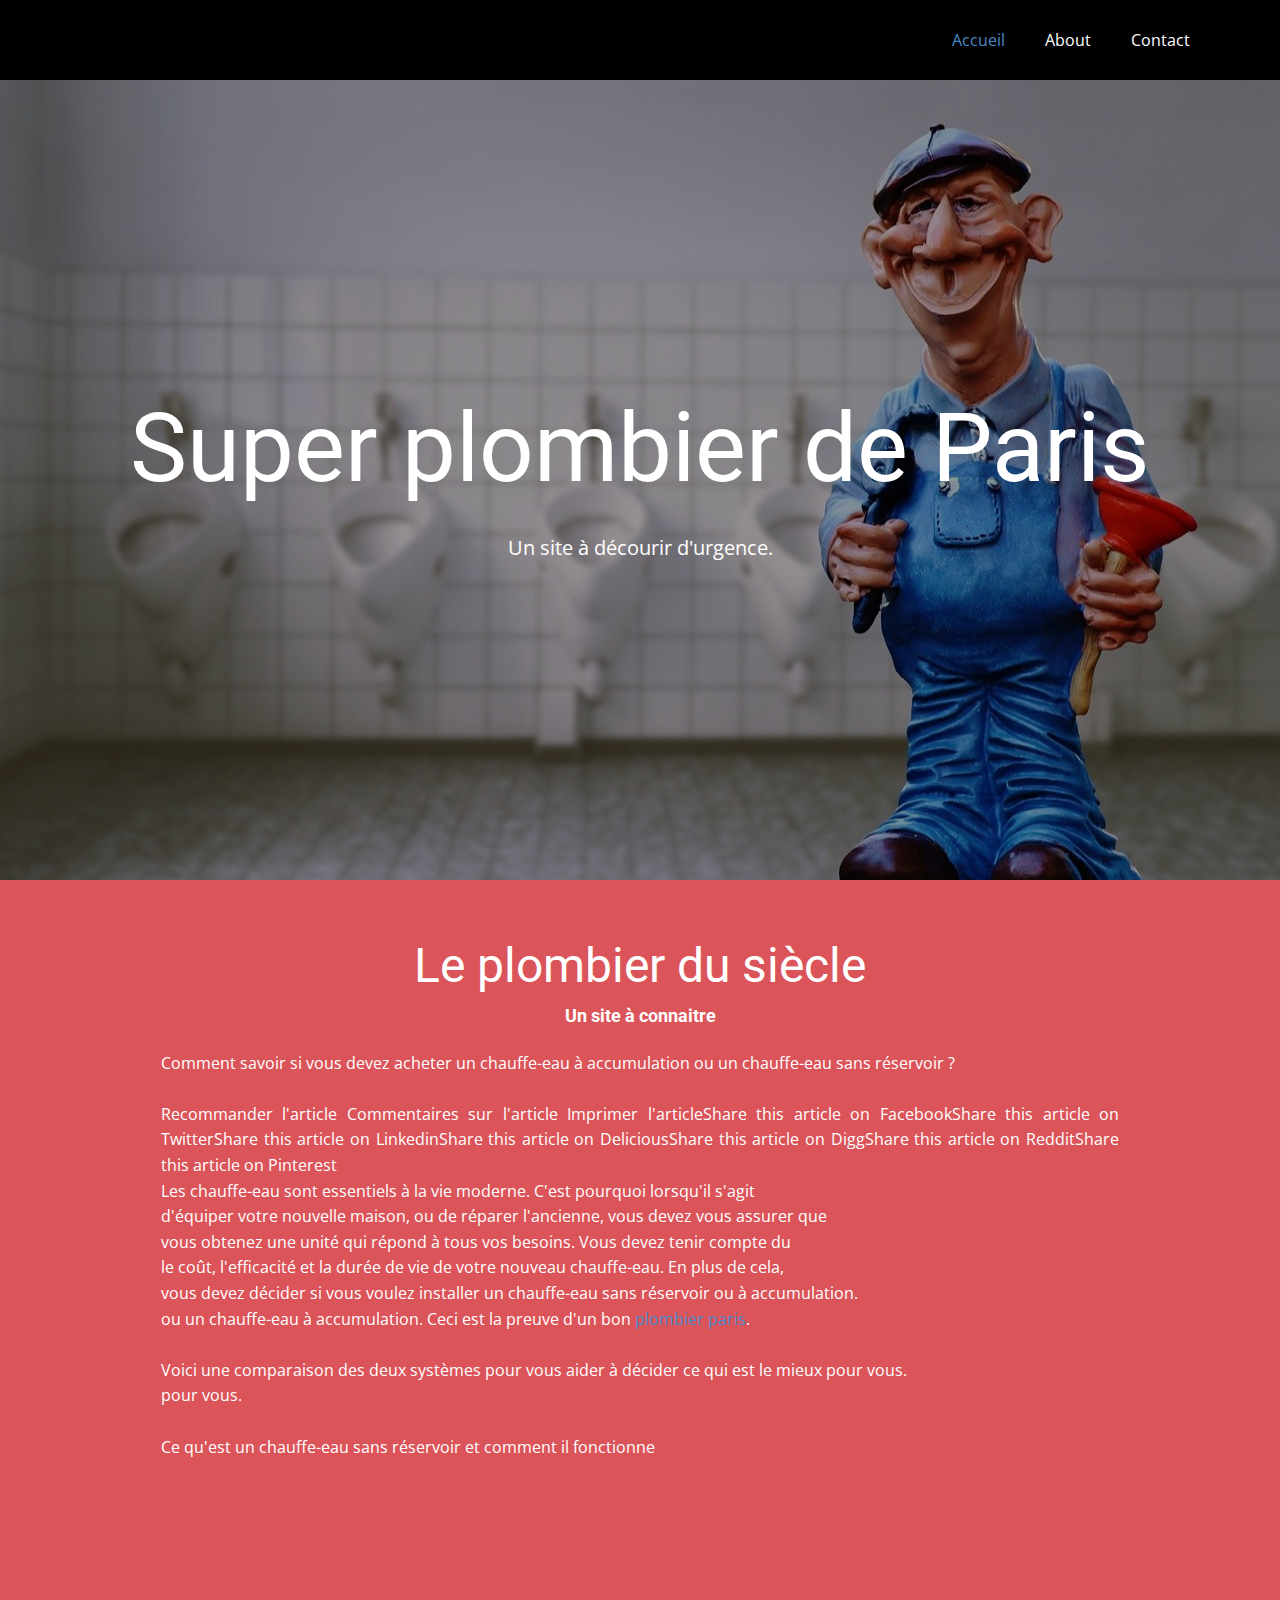
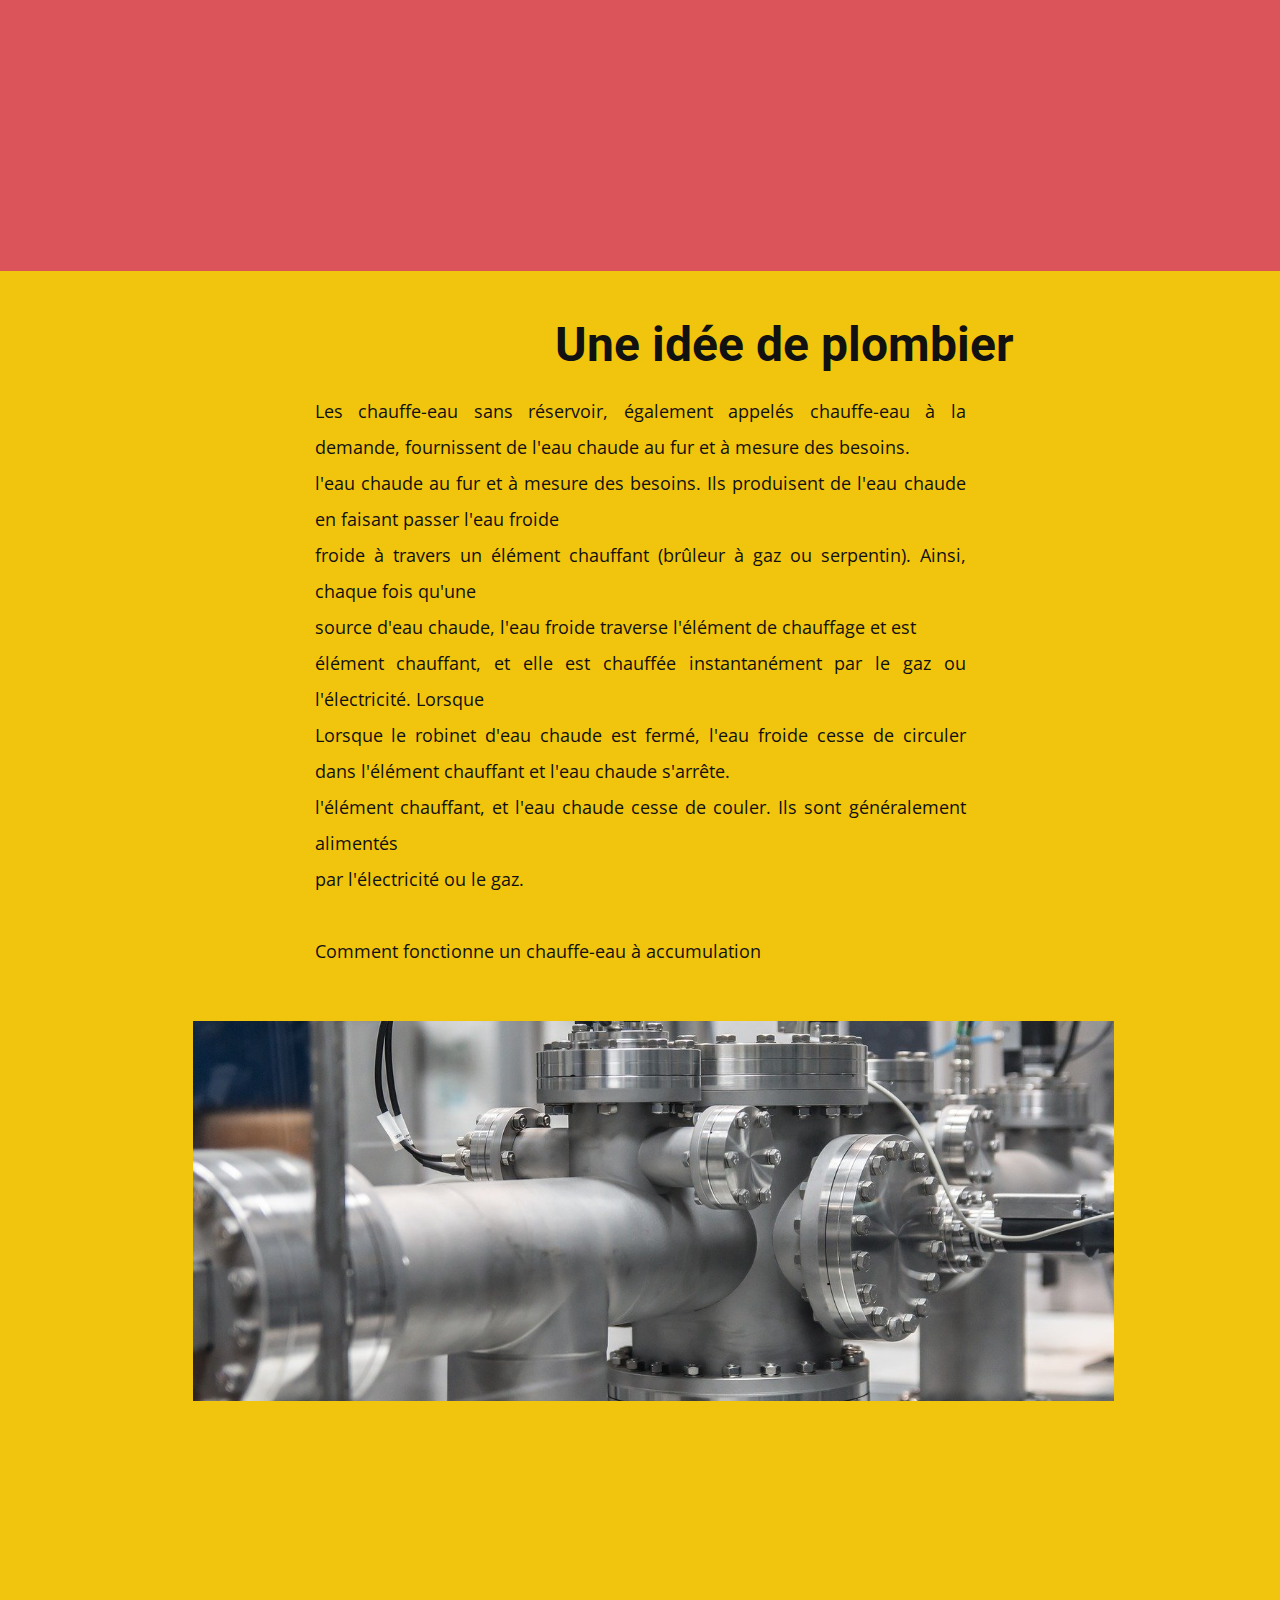
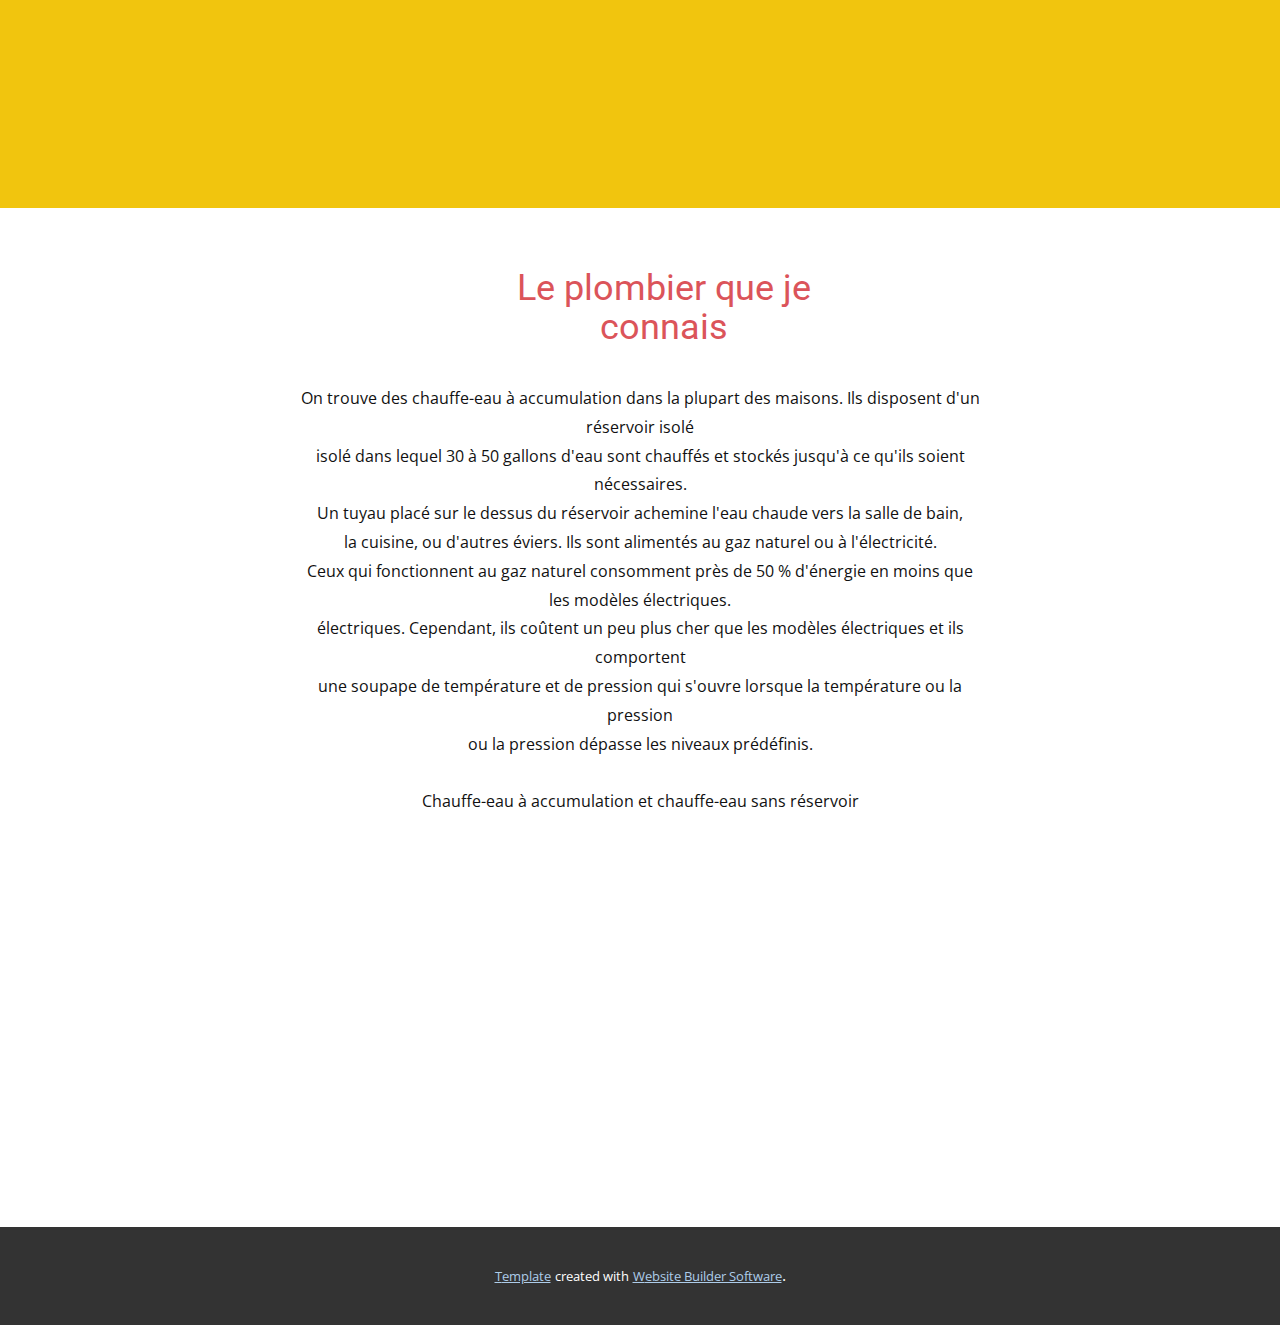
<file: index.html>
<!DOCTYPE html>
<html style="font-size: 16px;">
  <head>
    <meta name="viewport" content="width=device-width, initial-scale=1.0">
    <meta charset="utf-8">
    <meta name="keywords" content="Super plombier de Paris, Le plombier du siècle, Une idée de plombier, Le plombier que je connais">
    <meta name="description" content="Super plombier à Paris à découvrir d'urgence">
    <meta name="page_type" content="np-template-header-footer-from-plugin">
    <title>Plombier Paris</title>
    <link rel="stylesheet" href="nicepage.css" media="screen">
<link rel="stylesheet" href="Accueil.css" media="screen">
    <script class="u-script" type="text/javascript" src="jquery.js" defer=""></script>
    <script class="u-script" type="text/javascript" src="nicepage.js" defer=""></script>
    <meta name="generator" content="Nicepage 3.22.0, nicepage.com">
    <link id="u-theme-google-font" rel="stylesheet" href="https://fonts.googleapis.com/css?family=Roboto:100,100i,300,300i,400,400i,500,500i,700,700i,900,900i|Open+Sans:300,300i,400,400i,600,600i,700,700i,800,800i">
    
    
    
    
    
    <script type="application/ld+json">{
		"@context": "http://schema.org",
		"@type": "Organization",
		"name": "Plombier Paris"
}</script>
    <meta name="theme-color" content="#478ac9">
    <meta property="og:title" content="Plombier Paris">
    <meta property="og:description" content="Super plombier à Paris à découvrir d'urgence">
    <meta property="og:type" content="website">
  </head>
  <body data-home-page="Accueil.html" data-home-page-title="Accueil" class="u-body"><header class="u-black u-clearfix u-header u-header" id="sec-2293"><div class="u-clearfix u-sheet u-sheet-1">
        <nav class="u-menu u-menu-dropdown u-offcanvas u-menu-1">
          <div class="menu-collapse" style="font-size: 1rem; letter-spacing: 0px;">
            <a class="u-button-style u-custom-left-right-menu-spacing u-custom-padding-bottom u-custom-top-bottom-menu-spacing u-nav-link u-text-active-palette-1-base u-text-hover-palette-2-base" href="#">
              <svg><use xmlns:xlink="http://www.w3.org/1999/xlink" xlink:href="#menu-hamburger"></use></svg>
              <svg version="1.1" xmlns="http://www.w3.org/2000/svg" xmlns:xlink="http://www.w3.org/1999/xlink"><defs><symbol id="menu-hamburger" viewBox="0 0 16 16" style="width: 16px; height: 16px;"><rect y="1" width="16" height="2"></rect><rect y="7" width="16" height="2"></rect><rect y="13" width="16" height="2"></rect>
</symbol>
</defs></svg>
            </a>
          </div>
          <div class="u-nav-container">
            <ul class="u-nav u-unstyled u-nav-1"><li class="u-nav-item"><a class="u-button-style u-nav-link u-text-active-palette-1-base u-text-hover-palette-2-base" href="Accueil.html" style="padding: 10px 20px;">Accueil</a>
</li><li class="u-nav-item"><a class="u-button-style u-nav-link u-text-active-palette-1-base u-text-hover-palette-2-base" href="About.html" style="padding: 10px 20px;">About</a>
</li><li class="u-nav-item"><a class="u-button-style u-nav-link u-text-active-palette-1-base u-text-hover-palette-2-base" href="Contact.html" style="padding: 10px 20px;">Contact</a>
</li></ul>
          </div>
          <div class="u-nav-container-collapse">
            <div class="u-black u-container-style u-inner-container-layout u-opacity u-opacity-95 u-sidenav">
              <div class="u-sidenav-overflow">
                <div class="u-menu-close"></div>
                <ul class="u-align-center u-nav u-popupmenu-items u-unstyled u-nav-2"><li class="u-nav-item"><a class="u-button-style u-nav-link" href="Accueil.html">Accueil</a>
</li><li class="u-nav-item"><a class="u-button-style u-nav-link" href="About.html">About</a>
</li><li class="u-nav-item"><a class="u-button-style u-nav-link" href="Contact.html">Contact</a>
</li></ul>
              </div>
            </div>
            <div class="u-black u-menu-overlay u-opacity u-opacity-70"></div>
          </div>
        </nav>
      </div></header>
    <section class="u-align-center u-clearfix u-image u-shading u-section-1" src="" data-image-width="1280" data-image-height="853" id="sec-cf18">
      <div class="u-clearfix u-sheet u-valign-middle u-sheet-1">
        <h1 class="u-text u-text-default u-text-1">Super plombier de Paris</h1>
        <p class="u-large-text u-text u-text-variant u-text-2">Un site à décourir d'urgence.</p>
      </div>
    </section>
    <section class="u-align-center u-clearfix u-palette-2-base u-section-2" id="carousel_ee07">
      <div class="u-clearfix u-sheet u-sheet-1">
        <h2 class="u-align-center u-text u-text-1">Le plombier du siècle</h2>
        <h6 class="u-text u-text-2">Un site à connaitre</h6>
        <p class="u-align-justify u-text u-text-3"> Comment savoir si vous devez acheter un chauffe-eau à accumulation ou un chauffe-eau sans réservoir ? <br>
          <br>Recommander l'article Commentaires sur l'article Imprimer l'articleShare this article on FacebookShare this article on TwitterShare this article on LinkedinShare this article on DeliciousShare this article on DiggShare this article on RedditShare this article on Pinterest <br>Les chauffe-eau sont essentiels à la vie moderne. C'est pourquoi lorsqu'il s'agit <br>d'équiper votre nouvelle maison, ou de réparer l'ancienne, vous devez vous assurer que <br>vous obtenez une unité qui répond à tous vos besoins. Vous devez tenir compte du <br>le coût, l'efficacité et la durée de vie de votre nouveau chauffe-eau. En plus de cela, <br>vous devez décider si vous voulez installer un chauffe-eau sans réservoir ou à accumulation. <br>ou un chauffe-eau à accumulation. Ceci est la preuve d'un bon <a href="https://google.fr" class="u-active-none u-border-none u-btn u-button-link u-button-style u-hover-none u-none u-text-palette-1-base u-btn-1">plombier paris</a>.<br>
          <br>Voici une comparaison des deux systèmes pour vous aider à décider ce qui est le mieux pour vous. <br>pour vous. <br>
          <br>Ce qu'est un chauffe-eau sans réservoir et comment il fonctionne<br>
        </p>
        <div class="u-video u-video-contain u-video-1">
          <div class="embed-responsive embed-responsive-1">
            <iframe style="position: absolute;top: 0;left: 0;width: 100%;height: 100%;" class="embed-responsive-item" src="https://www.youtube.com/embed/jjqqj6hXA_4?mute=0&amp;showinfo=0&amp;controls=0&amp;start=0" frameborder="0" allowfullscreen=""></iframe>
          </div>
        </div>
      </div>
    </section>
    <section class="u-align-center u-clearfix u-palette-3-base u-section-3" id="carousel_f36d">
      <div class="u-clearfix u-sheet u-sheet-1">
        <h2 class="u-text u-text-1">Une idée de plombier</h2>
        <p class="u-align-justify u-text u-text-2"> Les chauffe-eau sans réservoir, également appelés chauffe-eau à la demande, fournissent de l'eau chaude au fur et à mesure des besoins. <br>l'eau chaude au fur et à mesure des besoins. Ils produisent de l'eau chaude en faisant passer l'eau froide <br>froide à travers un élément chauffant (brûleur à gaz ou serpentin). Ainsi, chaque fois qu'une <br>source d'eau chaude, l'eau froide traverse l'élément de chauffage et est <br>élément chauffant, et elle est chauffée instantanément par le gaz ou l'électricité. Lorsque <br>Lorsque le robinet d'eau chaude est fermé, l'eau froide cesse de circuler dans l'élément chauffant et l'eau chaude s'arrête. <br>l'élément chauffant, et l'eau chaude cesse de couler. Ils sont généralement alimentés <br>par l'électricité ou le gaz. <br>
          <br>Comment fonctionne un chauffe-eau à accumulation<br>
        </p>
        <img class="u-image u-image-default u-image-1" src="images/45b76fe79b6f57c0d7ef9f2836a2fe487fd1273af1030864e793ce5656a063a5a65141c02426ee13741f79e32f944eab3d6240df41e4c513eaa6aa_1280.jpg" alt="" data-image-width="1280" data-image-height="853">
        <div class="u-video u-video-contain u-video-1">
          <div class="embed-responsive embed-responsive-1">
            <iframe style="position: absolute;top: 0;left: 0;width: 100%;height: 100%;" class="embed-responsive-item" src="https://www.youtube.com/embed/dRnhWYgH35o?mute=0&amp;showinfo=0&amp;controls=0&amp;start=0" frameborder="0" allowfullscreen=""></iframe>
          </div>
        </div>
      </div>
    </section>
    <section class="u-align-center u-clearfix u-section-4" id="sec-2325">
      <div class="u-clearfix u-sheet u-sheet-1">
        <h2 class="u-align-center u-text u-text-palette-2-base u-text-1">Le plombier que je connais</h2>
        <p class="u-text u-text-2"> On trouve des chauffe-eau à accumulation dans la plupart des maisons. Ils disposent d'un réservoir isolé <br>isolé dans lequel 30 à 50 gallons d'eau sont chauffés et stockés jusqu'à ce qu'ils soient nécessaires. <br>Un tuyau placé sur le dessus du réservoir achemine l'eau chaude vers la salle de bain, <br>la cuisine, ou d'autres éviers. Ils sont alimentés au gaz naturel ou à l'électricité. <br>Ceux qui fonctionnent au gaz naturel consomment près de 50 % d'énergie en moins que les modèles électriques. <br>électriques. Cependant, ils coûtent un peu plus cher que les modèles électriques et ils comportent <br>une soupape de température et de pression qui s'ouvre lorsque la température ou la pression <br>ou la pression dépasse les niveaux prédéfinis. <br>
          <br>Chauffe-eau à accumulation et chauffe-eau sans réservoir
        </p>
        <div class="u-video u-video-contain u-video-1">
          <div class="embed-responsive embed-responsive-1">
            <iframe style="position: absolute;top: 0;left: 0;width: 100%;height: 100%;" class="embed-responsive-item" src="https://www.youtube.com/embed/sdv3-SuMBkI?mute=0&amp;showinfo=0&amp;controls=0&amp;start=0" frameborder="0" allowfullscreen=""></iframe>
          </div>
        </div>
      </div>
    </section>
    
    
    
    <section class="u-backlink u-clearfix u-grey-80">
      <a class="u-link" href="https://nicepage.com/templates" target="_blank">
        <span>Template</span>
      </a>
      <p class="u-text">
        <span>created with</span>
      </p>
      <a class="u-link" href="https://nicepage.com/" target="_blank">
        <span>Website Builder Software</span>
      </a>. 
    </section>
  </body>
</html>
</file>
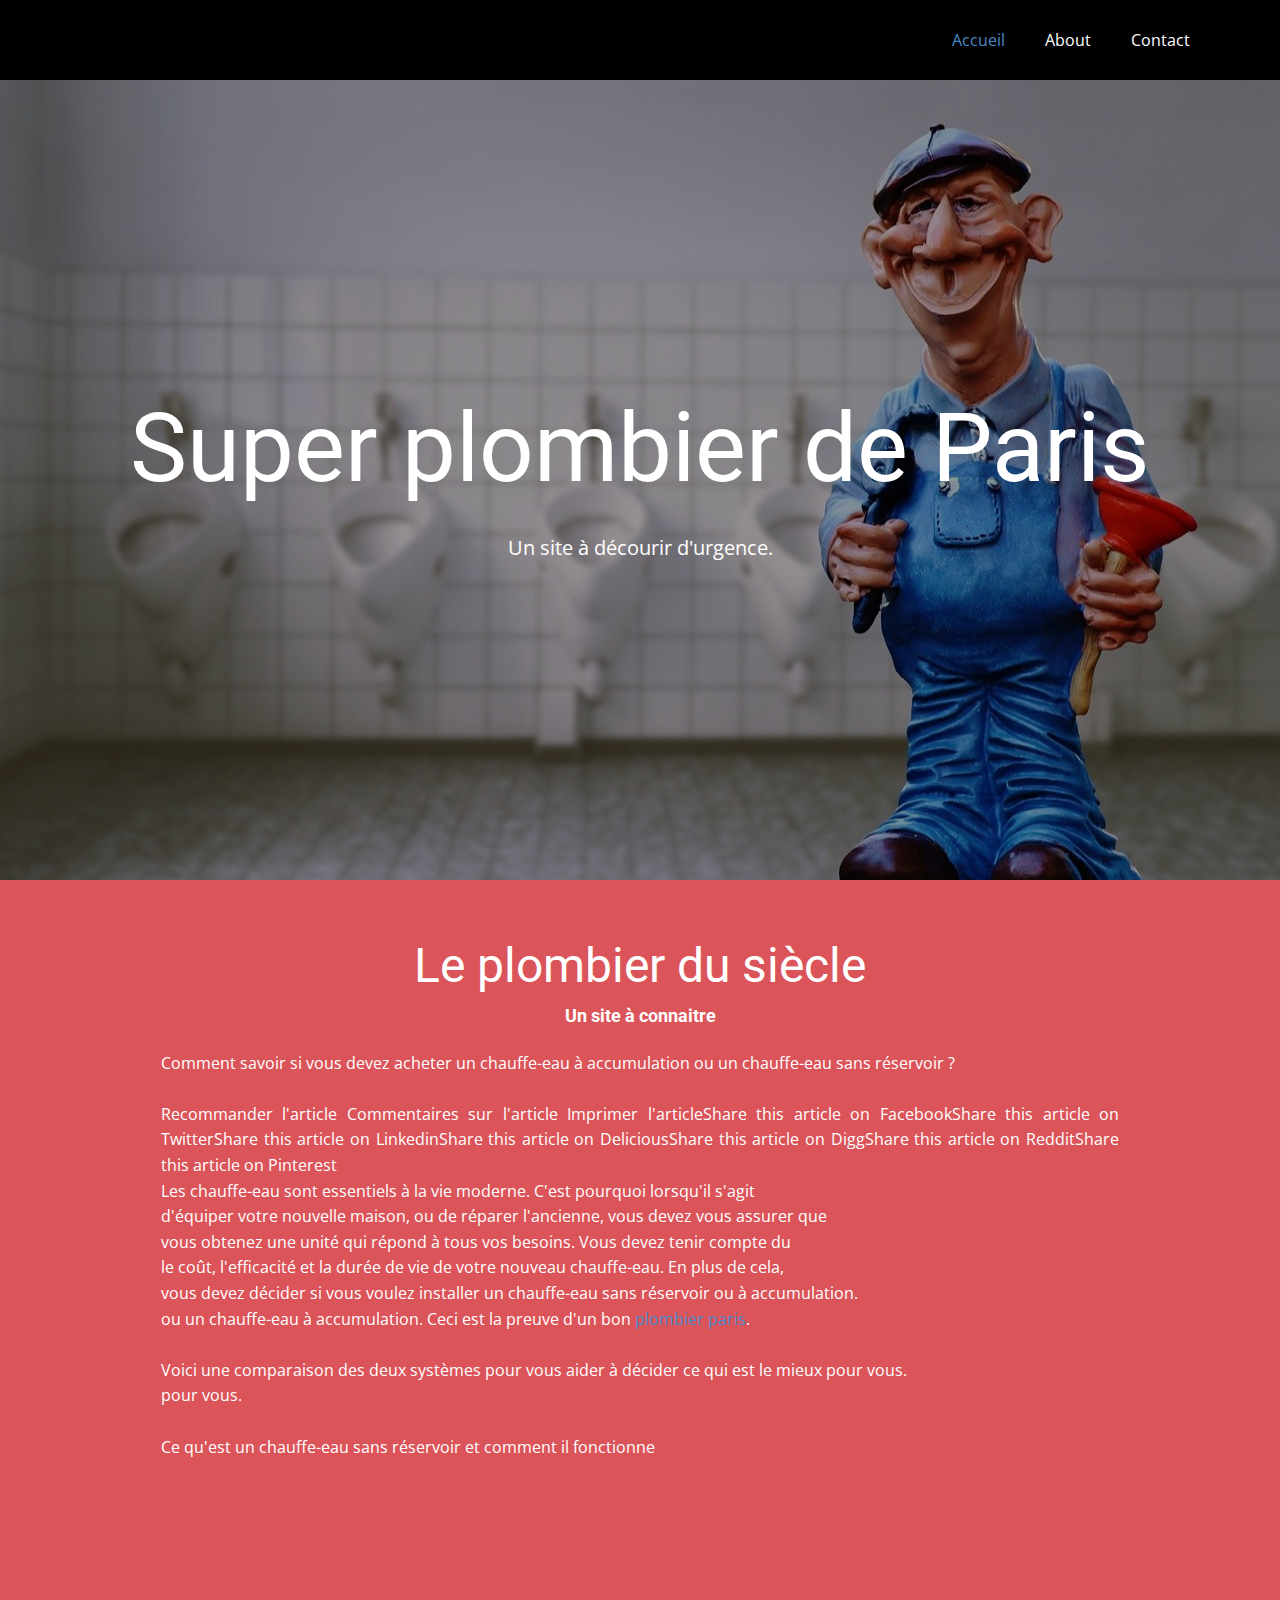
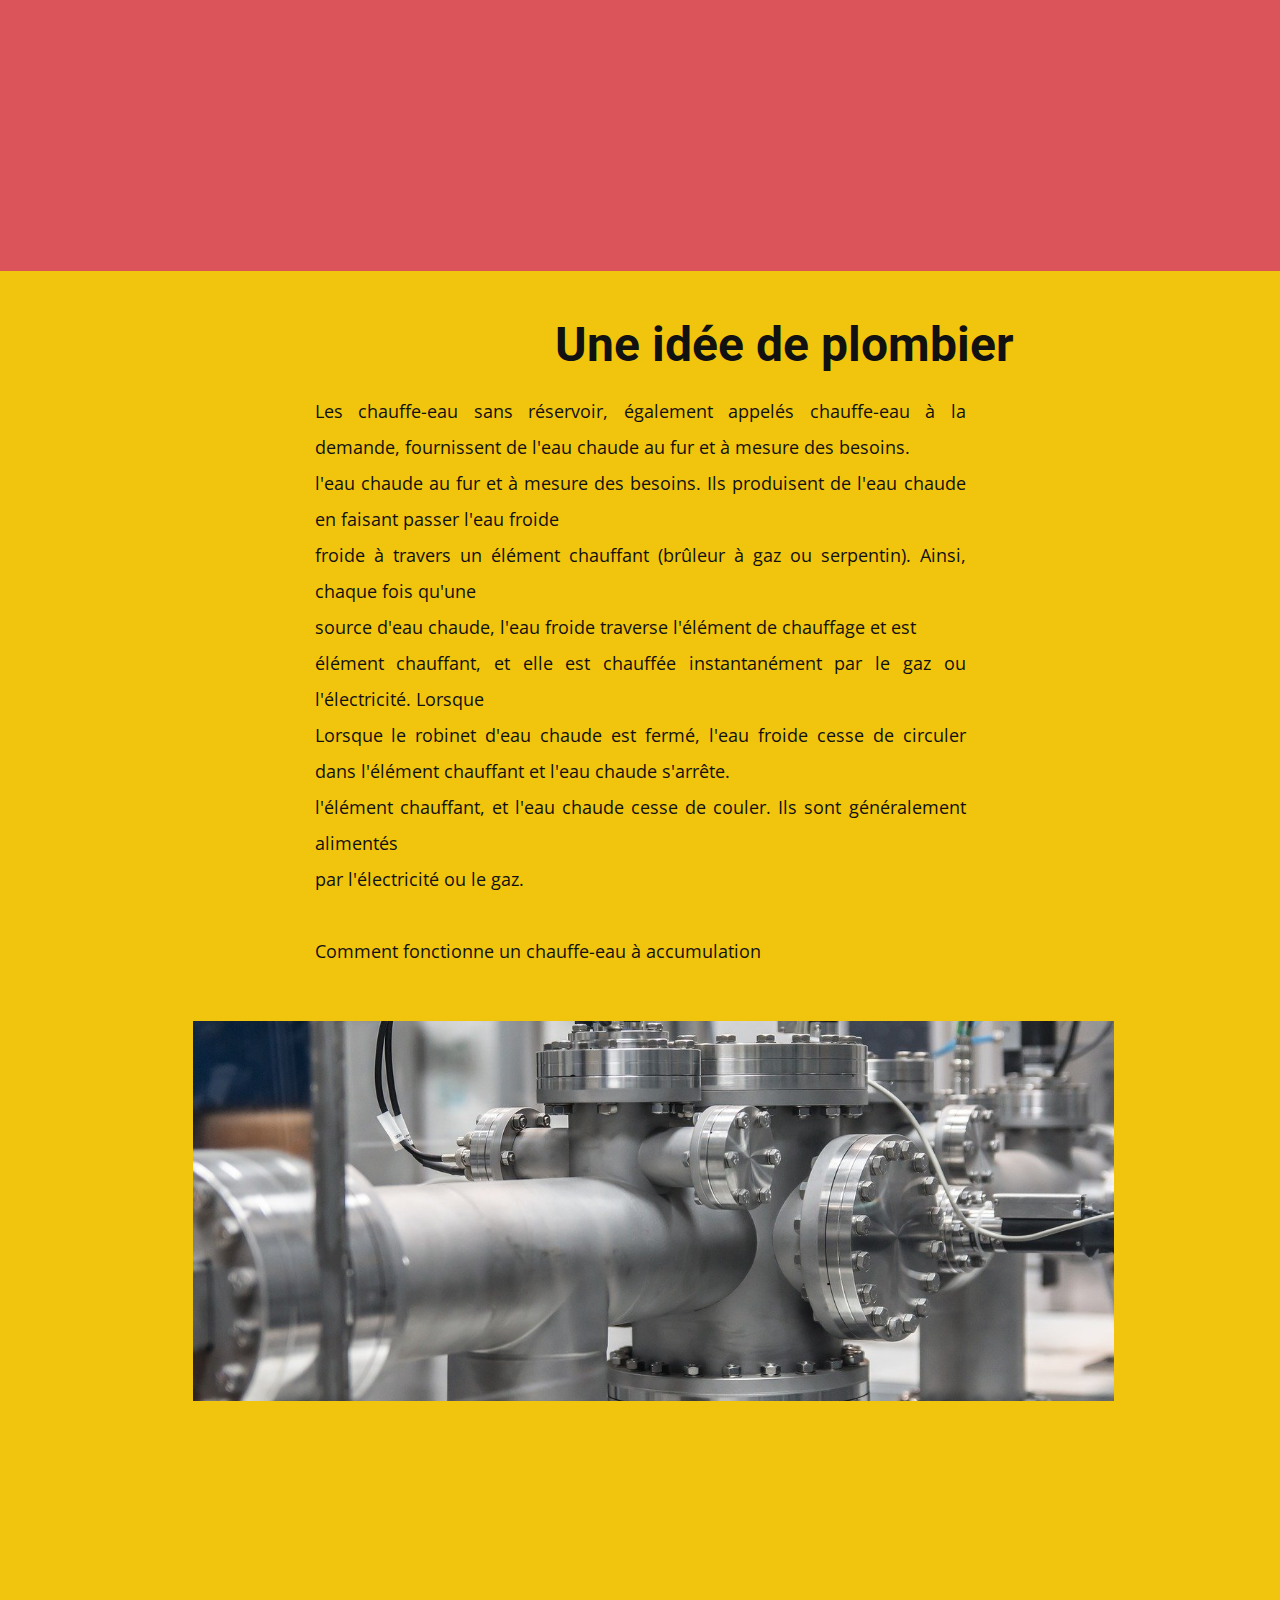
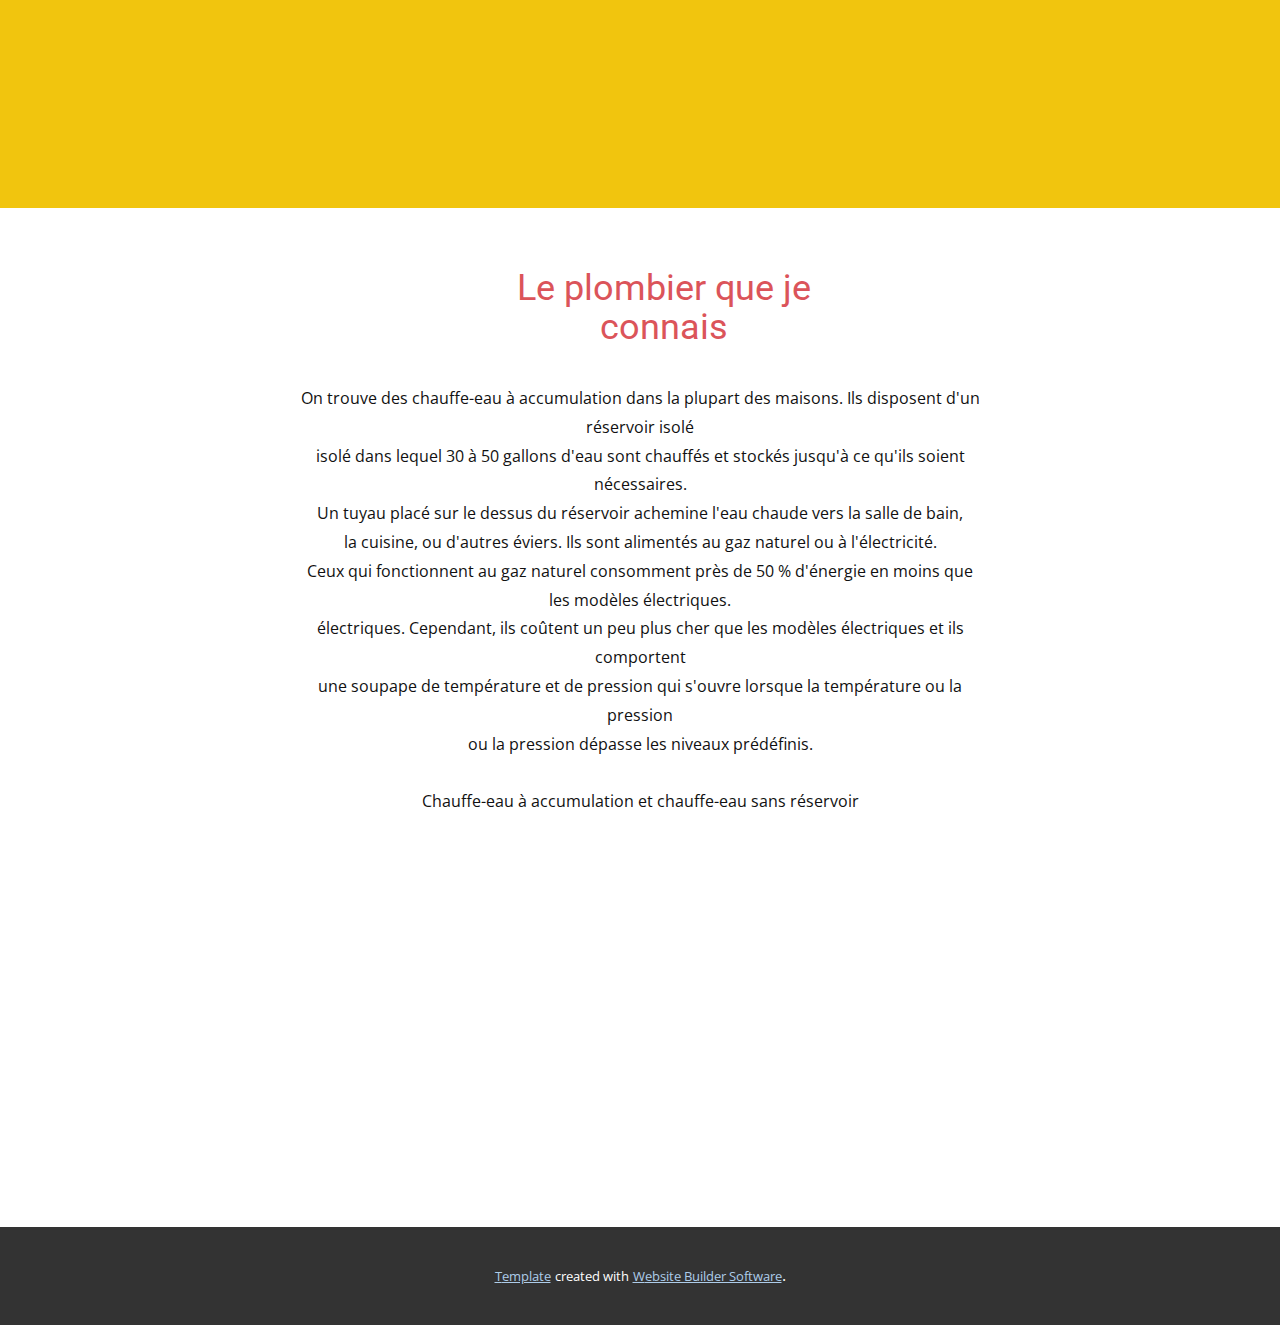
<file: Accueil.html>
<!DOCTYPE html>
<html style="font-size: 16px;">
  <head>
    <meta name="viewport" content="width=device-width, initial-scale=1.0">
    <meta charset="utf-8">
    <meta name="keywords" content="Super plombier de Paris, Le plombier du siècle, Une idée de plombier, Le plombier que je connais">
    <meta name="description" content="Super plombier à Paris à découvrir d'urgence">
    <meta name="page_type" content="np-template-header-footer-from-plugin">
    <title>Plombier Paris</title>
    <link rel="stylesheet" href="nicepage.css" media="screen">
<link rel="stylesheet" href="Accueil.css" media="screen">
    <script class="u-script" type="text/javascript" src="jquery.js" defer=""></script>
    <script class="u-script" type="text/javascript" src="nicepage.js" defer=""></script>
    <meta name="generator" content="Nicepage 3.22.0, nicepage.com">
    <link id="u-theme-google-font" rel="stylesheet" href="https://fonts.googleapis.com/css?family=Roboto:100,100i,300,300i,400,400i,500,500i,700,700i,900,900i|Open+Sans:300,300i,400,400i,600,600i,700,700i,800,800i">
    
    
    
    
    
    <script type="application/ld+json">{
		"@context": "http://schema.org",
		"@type": "Organization",
		"name": "Plombier Paris"
}</script>
    <meta name="theme-color" content="#478ac9">
    <meta property="og:title" content="Plombier Paris">
    <meta property="og:description" content="Super plombier à Paris à découvrir d'urgence">
    <meta property="og:type" content="website">
  </head>
  <body class="u-body"><header class="u-black u-clearfix u-header u-header" id="sec-2293"><div class="u-clearfix u-sheet u-sheet-1">
        <nav class="u-menu u-menu-dropdown u-offcanvas u-menu-1">
          <div class="menu-collapse" style="font-size: 1rem; letter-spacing: 0px;">
            <a class="u-button-style u-custom-left-right-menu-spacing u-custom-padding-bottom u-custom-top-bottom-menu-spacing u-nav-link u-text-active-palette-1-base u-text-hover-palette-2-base" href="#">
              <svg><use xmlns:xlink="http://www.w3.org/1999/xlink" xlink:href="#menu-hamburger"></use></svg>
              <svg version="1.1" xmlns="http://www.w3.org/2000/svg" xmlns:xlink="http://www.w3.org/1999/xlink"><defs><symbol id="menu-hamburger" viewBox="0 0 16 16" style="width: 16px; height: 16px;"><rect y="1" width="16" height="2"></rect><rect y="7" width="16" height="2"></rect><rect y="13" width="16" height="2"></rect>
</symbol>
</defs></svg>
            </a>
          </div>
          <div class="u-nav-container">
            <ul class="u-nav u-unstyled u-nav-1"><li class="u-nav-item"><a class="u-button-style u-nav-link u-text-active-palette-1-base u-text-hover-palette-2-base" href="Accueil.html" style="padding: 10px 20px;">Accueil</a>
</li><li class="u-nav-item"><a class="u-button-style u-nav-link u-text-active-palette-1-base u-text-hover-palette-2-base" href="About.html" style="padding: 10px 20px;">About</a>
</li><li class="u-nav-item"><a class="u-button-style u-nav-link u-text-active-palette-1-base u-text-hover-palette-2-base" href="Contact.html" style="padding: 10px 20px;">Contact</a>
</li></ul>
          </div>
          <div class="u-nav-container-collapse">
            <div class="u-black u-container-style u-inner-container-layout u-opacity u-opacity-95 u-sidenav">
              <div class="u-sidenav-overflow">
                <div class="u-menu-close"></div>
                <ul class="u-align-center u-nav u-popupmenu-items u-unstyled u-nav-2"><li class="u-nav-item"><a class="u-button-style u-nav-link" href="Accueil.html">Accueil</a>
</li><li class="u-nav-item"><a class="u-button-style u-nav-link" href="About.html">About</a>
</li><li class="u-nav-item"><a class="u-button-style u-nav-link" href="Contact.html">Contact</a>
</li></ul>
              </div>
            </div>
            <div class="u-black u-menu-overlay u-opacity u-opacity-70"></div>
          </div>
        </nav>
      </div></header>
    <section class="u-align-center u-clearfix u-image u-shading u-section-1" src="" data-image-width="1280" data-image-height="853" id="sec-cf18">
      <div class="u-clearfix u-sheet u-valign-middle u-sheet-1">
        <h1 class="u-text u-text-default u-text-1">Super plombier de Paris</h1>
        <p class="u-large-text u-text u-text-variant u-text-2">Un site à décourir d'urgence.</p>
      </div>
    </section>
    <section class="u-align-center u-clearfix u-palette-2-base u-section-2" id="carousel_ee07">
      <div class="u-clearfix u-sheet u-sheet-1">
        <h2 class="u-align-center u-text u-text-1">Le plombier du siècle</h2>
        <h6 class="u-text u-text-2">Un site à connaitre</h6>
        <p class="u-align-justify u-text u-text-3"> Comment savoir si vous devez acheter un chauffe-eau à accumulation ou un chauffe-eau sans réservoir ? <br>
          <br>Recommander l'article Commentaires sur l'article Imprimer l'articleShare this article on FacebookShare this article on TwitterShare this article on LinkedinShare this article on DeliciousShare this article on DiggShare this article on RedditShare this article on Pinterest <br>Les chauffe-eau sont essentiels à la vie moderne. C'est pourquoi lorsqu'il s'agit <br>d'équiper votre nouvelle maison, ou de réparer l'ancienne, vous devez vous assurer que <br>vous obtenez une unité qui répond à tous vos besoins. Vous devez tenir compte du <br>le coût, l'efficacité et la durée de vie de votre nouveau chauffe-eau. En plus de cela, <br>vous devez décider si vous voulez installer un chauffe-eau sans réservoir ou à accumulation. <br>ou un chauffe-eau à accumulation. Ceci est la preuve d'un bon <a href="https://google.fr" class="u-active-none u-border-none u-btn u-button-link u-button-style u-hover-none u-none u-text-palette-1-base u-btn-1">plombier paris</a>.<br>
          <br>Voici une comparaison des deux systèmes pour vous aider à décider ce qui est le mieux pour vous. <br>pour vous. <br>
          <br>Ce qu'est un chauffe-eau sans réservoir et comment il fonctionne<br>
        </p>
        <div class="u-video u-video-contain u-video-1">
          <div class="embed-responsive embed-responsive-1">
            <iframe style="position: absolute;top: 0;left: 0;width: 100%;height: 100%;" class="embed-responsive-item" src="https://www.youtube.com/embed/jjqqj6hXA_4?mute=0&amp;showinfo=0&amp;controls=0&amp;start=0" frameborder="0" allowfullscreen=""></iframe>
          </div>
        </div>
      </div>
    </section>
    <section class="u-align-center u-clearfix u-palette-3-base u-section-3" id="carousel_f36d">
      <div class="u-clearfix u-sheet u-sheet-1">
        <h2 class="u-text u-text-1">Une idée de plombier</h2>
        <p class="u-align-justify u-text u-text-2"> Les chauffe-eau sans réservoir, également appelés chauffe-eau à la demande, fournissent de l'eau chaude au fur et à mesure des besoins. <br>l'eau chaude au fur et à mesure des besoins. Ils produisent de l'eau chaude en faisant passer l'eau froide <br>froide à travers un élément chauffant (brûleur à gaz ou serpentin). Ainsi, chaque fois qu'une <br>source d'eau chaude, l'eau froide traverse l'élément de chauffage et est <br>élément chauffant, et elle est chauffée instantanément par le gaz ou l'électricité. Lorsque <br>Lorsque le robinet d'eau chaude est fermé, l'eau froide cesse de circuler dans l'élément chauffant et l'eau chaude s'arrête. <br>l'élément chauffant, et l'eau chaude cesse de couler. Ils sont généralement alimentés <br>par l'électricité ou le gaz. <br>
          <br>Comment fonctionne un chauffe-eau à accumulation<br>
        </p>
        <img class="u-image u-image-default u-image-1" src="images/45b76fe79b6f57c0d7ef9f2836a2fe487fd1273af1030864e793ce5656a063a5a65141c02426ee13741f79e32f944eab3d6240df41e4c513eaa6aa_1280.jpg" alt="" data-image-width="1280" data-image-height="853">
        <div class="u-video u-video-contain u-video-1">
          <div class="embed-responsive embed-responsive-1">
            <iframe style="position: absolute;top: 0;left: 0;width: 100%;height: 100%;" class="embed-responsive-item" src="https://www.youtube.com/embed/dRnhWYgH35o?mute=0&amp;showinfo=0&amp;controls=0&amp;start=0" frameborder="0" allowfullscreen=""></iframe>
          </div>
        </div>
      </div>
    </section>
    <section class="u-align-center u-clearfix u-section-4" id="sec-2325">
      <div class="u-clearfix u-sheet u-sheet-1">
        <h2 class="u-align-center u-text u-text-palette-2-base u-text-1">Le plombier que je connais</h2>
        <p class="u-text u-text-2"> On trouve des chauffe-eau à accumulation dans la plupart des maisons. Ils disposent d'un réservoir isolé <br>isolé dans lequel 30 à 50 gallons d'eau sont chauffés et stockés jusqu'à ce qu'ils soient nécessaires. <br>Un tuyau placé sur le dessus du réservoir achemine l'eau chaude vers la salle de bain, <br>la cuisine, ou d'autres éviers. Ils sont alimentés au gaz naturel ou à l'électricité. <br>Ceux qui fonctionnent au gaz naturel consomment près de 50 % d'énergie en moins que les modèles électriques. <br>électriques. Cependant, ils coûtent un peu plus cher que les modèles électriques et ils comportent <br>une soupape de température et de pression qui s'ouvre lorsque la température ou la pression <br>ou la pression dépasse les niveaux prédéfinis. <br>
          <br>Chauffe-eau à accumulation et chauffe-eau sans réservoir
        </p>
        <div class="u-video u-video-contain u-video-1">
          <div class="embed-responsive embed-responsive-1">
            <iframe style="position: absolute;top: 0;left: 0;width: 100%;height: 100%;" class="embed-responsive-item" src="https://www.youtube.com/embed/sdv3-SuMBkI?mute=0&amp;showinfo=0&amp;controls=0&amp;start=0" frameborder="0" allowfullscreen=""></iframe>
          </div>
        </div>
      </div>
    </section>
    
    
    
    <section class="u-backlink u-clearfix u-grey-80">
      <a class="u-link" href="https://nicepage.com/templates" target="_blank">
        <span>Template</span>
      </a>
      <p class="u-text">
        <span>created with</span>
      </p>
      <a class="u-link" href="https://nicepage.com/" target="_blank">
        <span>Website Builder Software</span>
      </a>. 
    </section>
  </body>
</html>
</file>
